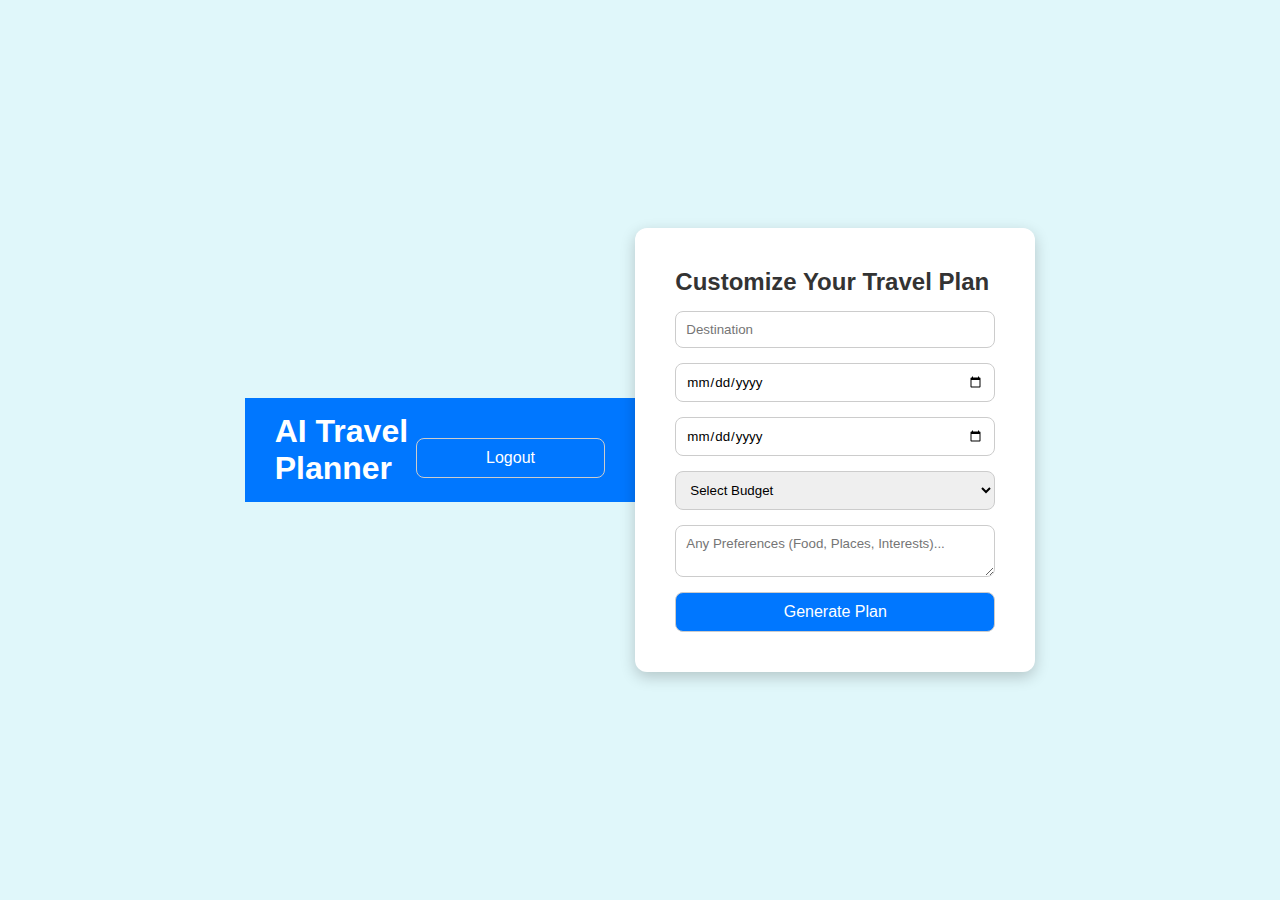
<file: frontend/dashboard.html>
<!DOCTYPE html>
<html lang="en">
<head>
  <meta charset="UTF-8"/>
  <meta name="viewport" content="width=device-width, initial-scale=1.0"/>
  <title>Dashboard - AI Travel Planner</title>
  <link rel="stylesheet" href="style.css"/>
</head>
<body class="dashboard">
  <nav class="navbar">
    <h1>AI Travel Planner</h1>
    <button onclick="logout()">Logout</button>
  </nav>

  <main class="planner-section">
    <h2>Customize Your Travel Plan</h2>
    <form id="travelForm">
      <input type="text" placeholder="Destination" required />
      <input type="date" placeholder="Start Date" required />
      <input type="date" placeholder="End Date" required />
      <select required>
        <option value="">Select Budget</option>
        <option value="low">Low</option>
        <option value="medium">Medium</option>
        <option value="high">Luxury</option>
      </select>
      <textarea placeholder="Any Preferences (Food, Places, Interests)..."></textarea>
      <button type="submit">Generate Plan</button>
    </form>

    <div id="planResults">
      <!-- AI results will be injected here -->
    </div>
  </main>
  <script src="main.js"></script>
</body>
</html>
</file>
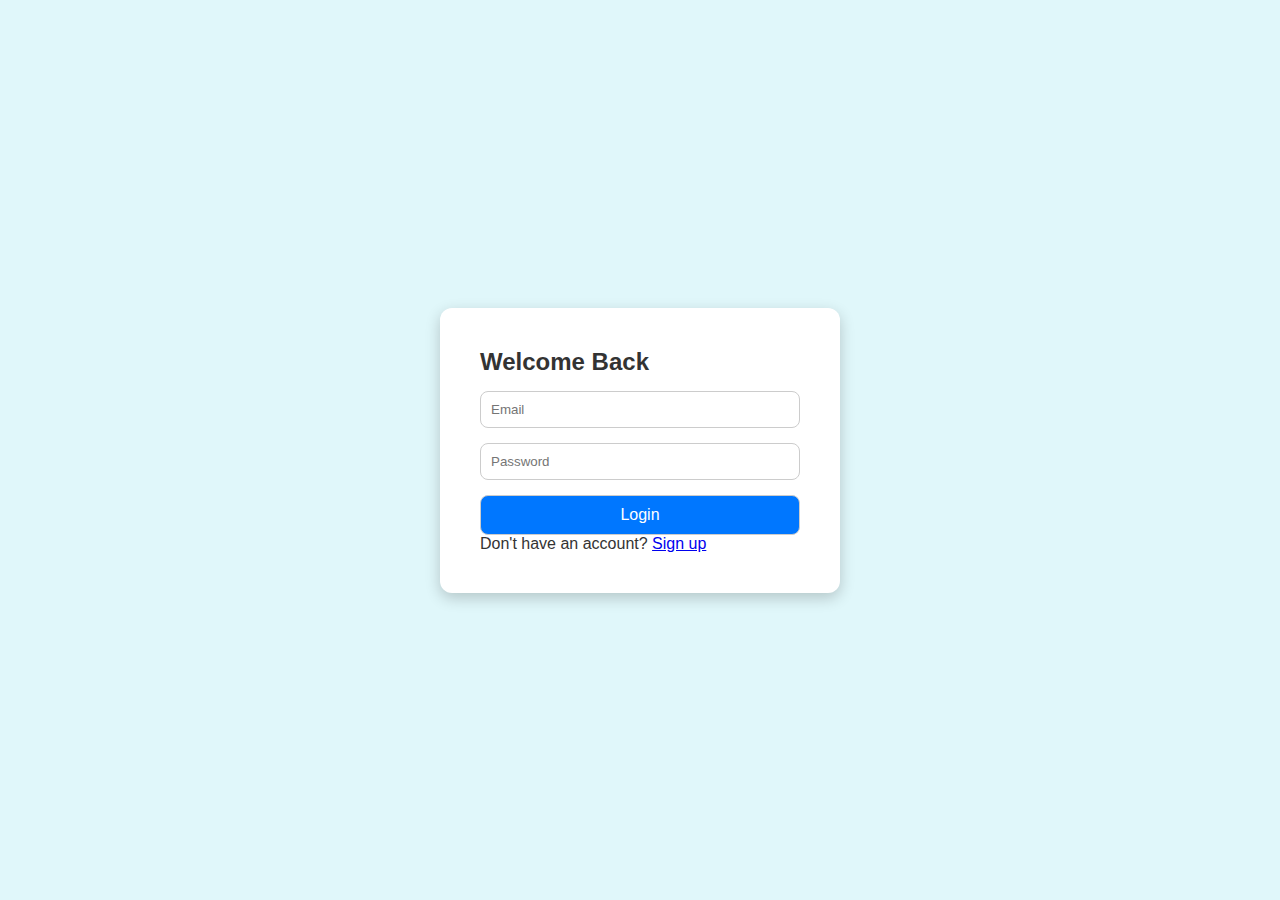
<file: frontend/login.html>
<!DOCTYPE html>
<html lang="en">
<head>
  <meta charset="UTF-8"/>
  <meta name="viewport" content="width=device-width, initial-scale=1.0"/>
  <title>Login - AI Travel Planner</title>
  <link rel="stylesheet" href="style.css"/>
</head>
<body class="login-body">
  <div class="login-container">
    <h2>Welcome Back</h2>
    <form id="loginForm">
      <input type="email" placeholder="Email" required/>
      <input type="password" placeholder="Password" required/>
      <button type="submit">Login</button>
    </form>
    <p>Don't have an account? <a href="#">Sign up</a></p>
  </div>
</body>
</html>
</file>
<file: frontend/style.css>
* {
    margin: 0;
    padding: 0;
    box-sizing: border-box;
    font-family: 'Segoe UI', sans-serif;
  }
  
  body {
    background: #f4f4f9;
    color: #333;
  }
  
  .hero {
    background: linear-gradient(135deg, #0077ff, #00d4ff);
    color: white;
    text-align: center;
    padding: 100px 20px;
  }
  
  .hero .btn {
    background: white;
    color: #0077ff;
    padding: 12px 24px;
    font-size: 18px;
    border-radius: 6px;
    margin-top: 20px;
    text-decoration: none;
    display: inline-block;
  }
  
  .features {
    padding: 60px 20px;
    text-align: center;
    background-color: #fff;
  }
  
  .feature-grid {
    display: flex;
    justify-content: center;
    gap: 30px;
    margin-top: 40px;
    flex-wrap: wrap;
  }
  
  .feature-card {
    width: 250px;
    background: #f0faff;
    padding: 20px;
    border-radius: 12px;
    box-shadow: 0 0 10px rgba(0,0,0,0.1);
  }
  
  .login-body, .dashboard {
    display: flex;
    justify-content: center;
    align-items: center;
    height: 100vh;
    background: #e0f7fa;
  }
  
  .login-container, .planner-section {
    background: white;
    padding: 40px;
    border-radius: 12px;
    box-shadow: 0 5px 15px rgba(0,0,0,0.2);
    max-width: 400px;
    width: 90%;
  }
  
  input, textarea, select, button {
    display: block;
    width: 100%;
    margin-top: 15px;
    padding: 10px;
    border: 1px solid #ccc;
    border-radius: 8px;
  }
  
  button {
    background: #0077ff;
    color: white;
    font-size: 16px;
    cursor: pointer;
  }
  
  .navbar {
    background: #0077ff;
    color: white;
    padding: 15px 30px;
    display: flex;
    justify-content: space-between;
    align-items: center;
  }
</file>
